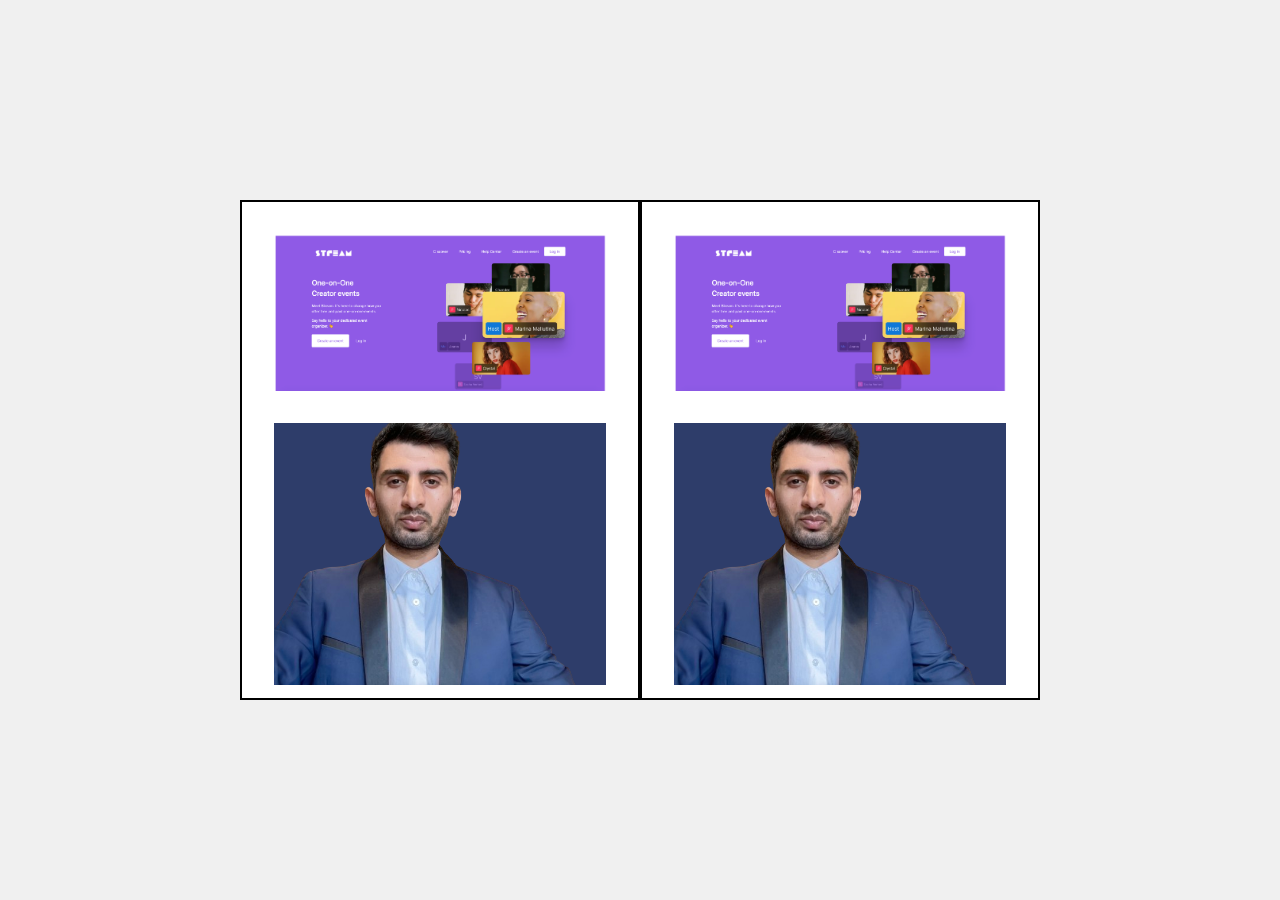
<file: mysite/index.html>
<!DOCTYPE html>
<html lang="en">
  <head>
    <meta charset="UTF-8" />
    <meta name="viewport" content="width=device-width, initial-scale=1.0" />
    <title>Continuous Vertical Scrolling Images</title>
    <link rel="stylesheet" href="index.css" />
  </head>
  <body>
    <div class="scroll-container">
      <div class="scroll-content">
        <img src="image1.png" alt="Image 1" />
        <img src="image2.png" alt="Image 2" />
        <img src="image3.png" alt="Image 3" />
        <img src="image1.png" alt="Image 1" />
        <img src="image2.png" alt="Image 2" />
        <img src="image3.png" alt="Image 3" />
      </div>
    </div>

    <div class="scroll-container">
      <div class="scroll-content sr">
        <img src="image1.png" alt="Image 1" />
        <img src="image2.png" alt="Image 2" />
        <img src="image3.png" alt="Image 3" />
        <img src="image1.png" alt="Image 1" />
        <img src="image2.png" alt="Image 2" />
        <img src="image3.png" alt="Image 3" />
      </div>
    </div>
  </body>
</html>
</file>
<file: mysite/index.css>
body,
html {
    margin: 0;
    padding: 0;
    height: 100%;
    overflow: hidden;
    display: flex;
    justify-content: center;
    align-items: center;
    background-color: #f0f0f0;
}

.scroll-container {
    width: 400px;
    height: 500px;
    overflow: hidden;
    position: relative;
    border: 2px solid #000;
    box-sizing: border-box;
    background-color: #fff;
}

.scroll-content {
    display: flex;
    flex-direction: column;
    position: absolute;
    top: 0;
    left: 0;
    animation: scroll 8s linear infinite;
    gap: 2em;
    padding: 1em;
    margin: 1em;
}

.scroll-content img {
    width: 100%;
    height: auto;
}

.sr {
    animation: scrollR 8s linear infinite;
}

@keyframes scrollR {
    0% {
        transform: translateY(-50%);
    }

    100% {
        transform: translateY(0);
    }
}

@keyframes scroll {
    0% {
        transform: translateY(0);
    }

    100% {
        transform: translateY(-50%);
    }
}
</file>
